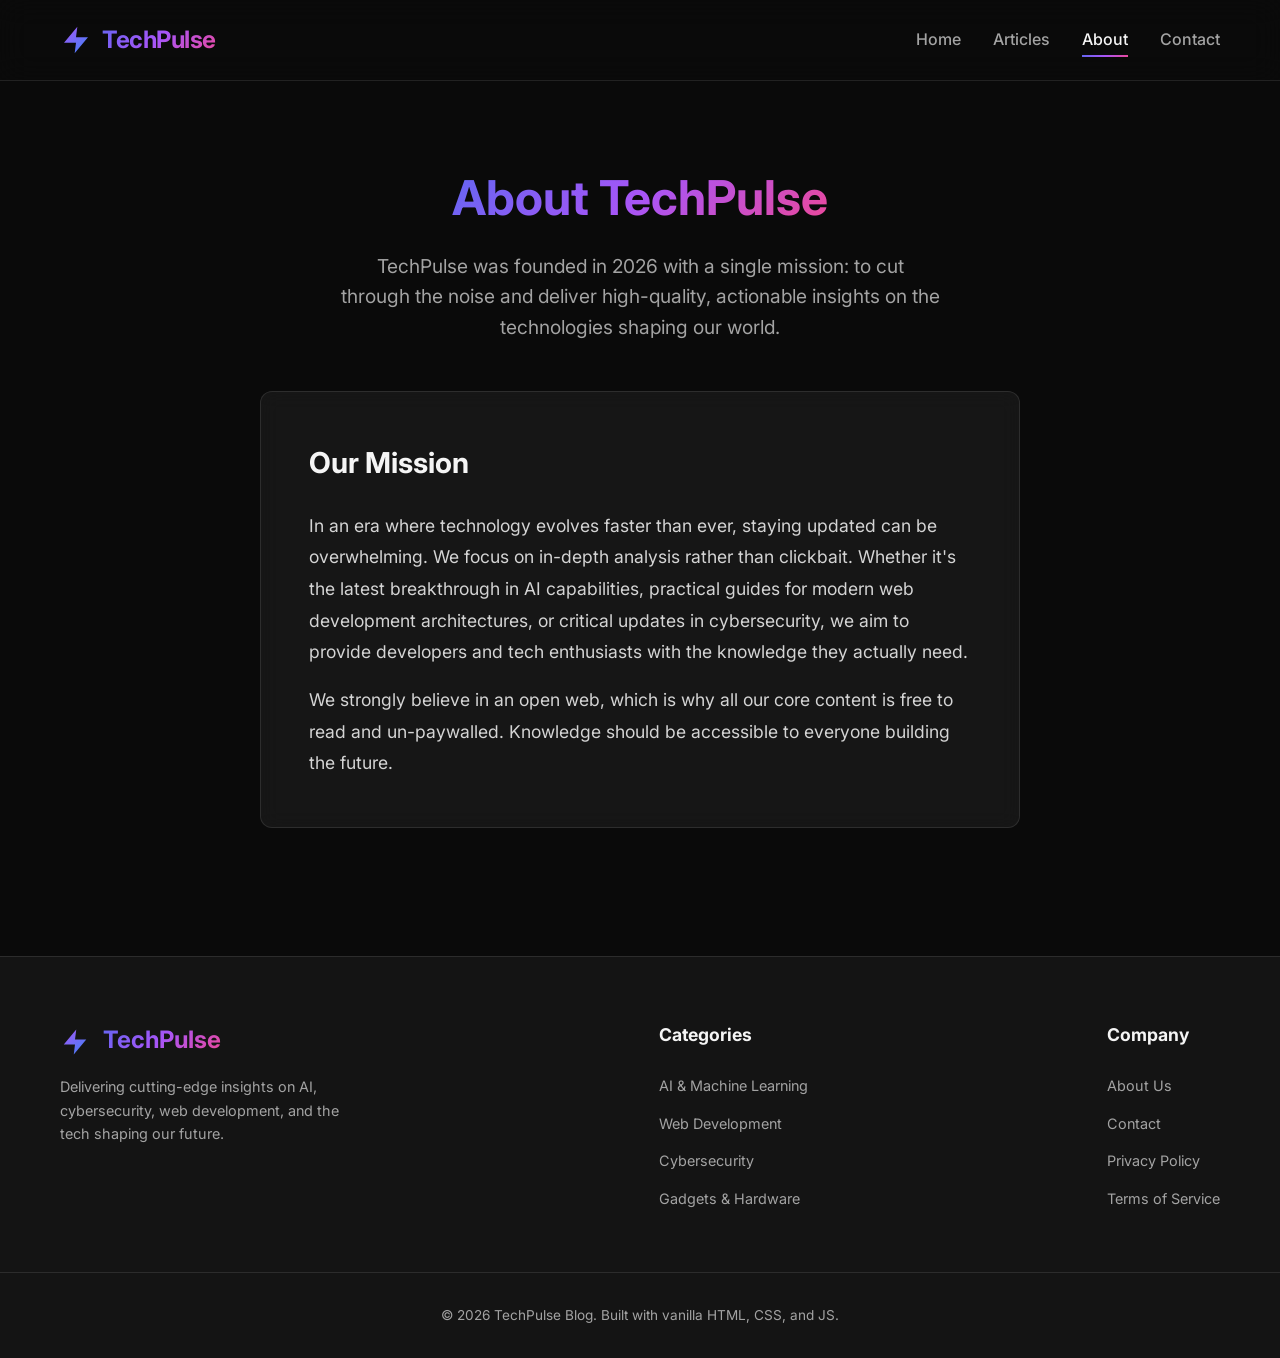
<file: about.html>
<!DOCTYPE html>
<html lang="en">

<head>
    <meta charset="UTF-8">
    <meta name="viewport" content="width=device-width, initial-scale=1.0">
    <title>About Us | TechPulse</title>
    <meta name="description"
        content="Learn more about TechPulse and our mission to provide the best deep dives into IT, AI, and Cybersecurity.">

    <!-- Favicon -->
    <link rel="icon" type="image/svg+xml" href="favicon.svg">

    <!-- FontAwesome for icons -->
    <link rel="stylesheet" href="https://cdnjs.cloudflare.com/ajax/libs/font-awesome/6.4.0/css/all.min.css">

    <!-- Custom CSS -->
    <link rel="stylesheet" href="style.css">
</head>

<body>

    <!-- Header / Navbar -->
    <header>
        <div class="container navbar">
            <div class="nav-logo">
                <a href="index.html">
                    <img src="logo.svg" alt="TechPulse Logo" class="nav-brand-logo">
                    <span class="gradient-text">TechPulse</span>
                </a>
            </div>

            <nav class="nav-links">
                <a href="index.html">Home</a>
                <a href="articles.html">Articles</a>
                <a href="about.html" class="active">About</a>
                <a href="contact.html">Contact</a>
            </nav>

            <button class="mobile-toggle" aria-label="Toggle Navigation">
                <i class="fas fa-bars"></i>
            </button>
        </div>
    </header>

    <main class="container about-section">
        <h1 class="single-title"><span class="gradient-text">About TechPulse</span></h1>
        <p class="article-desc" style="font-size: 1.2rem; max-width: 600px; margin: 0 auto 3rem;">
            TechPulse was founded in 2026 with a single mission: to cut through the noise and deliver high-quality,
            actionable insights on the technologies shaping our world.
        </p>

        <div class="glass" style="padding: 3rem; text-align: left; margin-bottom: 4rem;">
            <h2 style="margin-bottom: 1.5rem; font-size: 1.8rem;">Our Mission</h2>
            <p style="margin-bottom: 1rem; color: #d4d4d4; font-size: 1.1rem; line-height: 1.8;">
                In an era where technology evolves faster than ever, staying updated can be overwhelming. We focus on
                in-depth analysis rather than clickbait. Whether it's the latest breakthrough in AI capabilities,
                practical guides for modern web development architectures, or critical updates in cybersecurity, we aim
                to provide developers and tech enthusiasts with the knowledge they actually need.
            </p>
            <p style="color: #d4d4d4; font-size: 1.1rem; line-height: 1.8;">
                We strongly believe in an open web, which is why all our core content is free to read and un-paywalled.
                Knowledge should be accessible to everyone building the future.
            </p>
        </div>

    </main>

    <!-- Footer -->
    <footer>
        <div class="container footer-content">
            <div class="footer-brand">
                <a href="index.html" class="footer-logo">
                    <img src="logo.svg" alt="TechPulse Logo" style="height: 30px; vertical-align: middle; margin-right: 8px;">
                    <span class="gradient-text">TechPulse</span>
                </a>
                <p class="footer-desc">Delivering cutting-edge insights on AI, cybersecurity, web development, and the
                    tech shaping our future.</p>
            </div>

            <div class="footer-links">
                <h4>Categories</h4>
                <ul>
                    <li><a href="articles.html?category=ai">AI & Machine Learning</a></li>
                    <li><a href="articles.html?category=web">Web Development</a></li>
                    <li><a href="articles.html?category=cyber">Cybersecurity</a></li>
                    <li><a href="articles.html?category=gadgets">Gadgets & Hardware</a></li>
                </ul>
            </div>

            <div class="footer-links">
                <h4>Company</h4>
                <ul>
                    <li><a href="about.html">About Us</a></li>
                    <li><a href="contact.html">Contact</a></li>
                    <li><a href="#">Privacy Policy</a></li>
                    <li><a href="#">Terms of Service</a></li>
                </ul>
            </div>
        </div>
        <div class="footer-bottom">
            <p>&copy; 2026 TechPulse Blog. Built with vanilla HTML, CSS, and JS.</p>
        </div>
    </footer>

    <!-- Custom JS -->
    <script src="script.js"></script>
    <script src="analytics.js"></script>
</body>

</html>
</file>
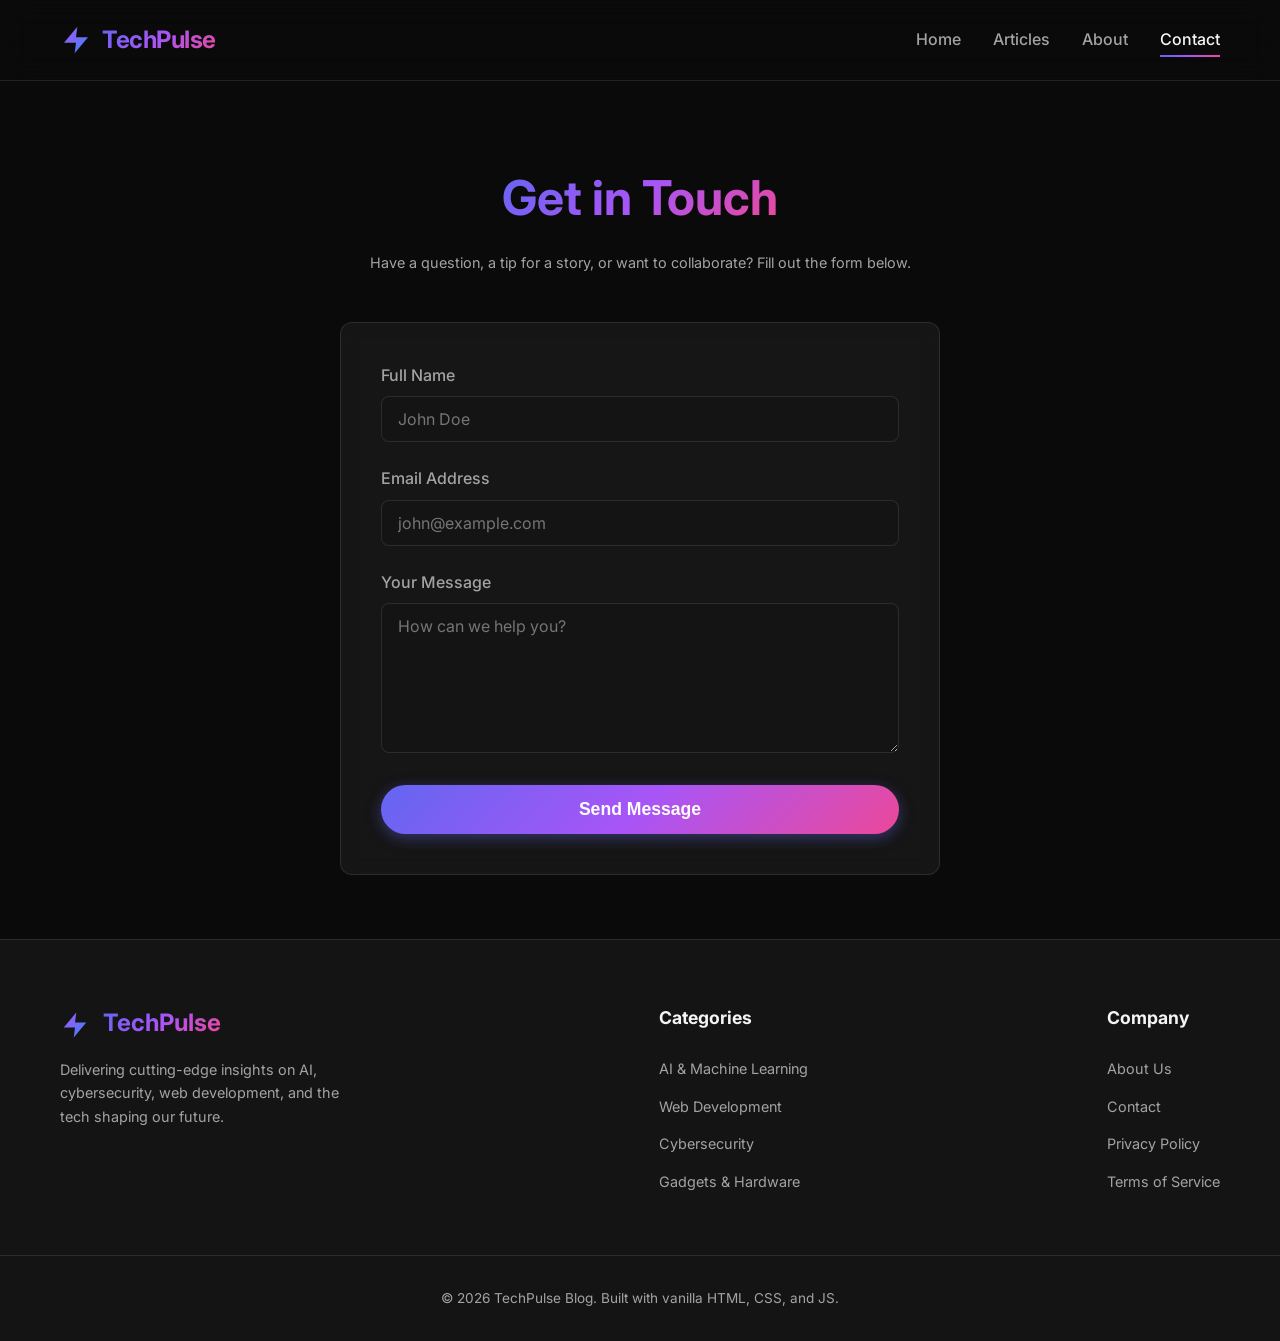
<file: contact.html>
<!DOCTYPE html>
<html lang="en">
<head>
    <meta charset="UTF-8">
    <meta name="viewport" content="width=device-width, initial-scale=1.0">
    <title>Contact Us | TechPulse</title>
    <meta name="description" content="Get in touch with the TechPulse team for inquiries, tips, or collaborations.">
    
    <!-- Favicon -->
    <link rel="icon" type="image/svg+xml" href="favicon.svg">
    
    

    <!-- FontAwesome for icons -->
    <link rel="stylesheet" href="https://cdnjs.cloudflare.com/ajax/libs/font-awesome/6.4.0/css/all.min.css">
    
    <!-- Custom CSS -->
    <link rel="stylesheet" href="style.css">
</head>
<body>

    <!-- Header / Navbar -->
    <header>
        <div class="container navbar">
            <div class="nav-logo">
                <a href="index.html">
                    <img src="logo.svg" alt="TechPulse Logo" class="nav-brand-logo">
                    <span class="gradient-text">TechPulse</span>
                </a>
            </div>
            
            <nav class="nav-links">
                <a href="index.html">Home</a>
                <a href="articles.html">Articles</a>
                <a href="about.html">About</a>
                <a href="contact.html" class="active">Contact</a>
            </nav>

            <button class="mobile-toggle" aria-label="Toggle Navigation">
                <i class="fas fa-bars"></i>
            </button>
        </div>
    </header>

    <main class="container" style="padding-top: 4rem; padding-bottom: 4rem; min-height: 80vh;">
        <div style="text-align: center; margin-bottom: 3rem;">
            <h1 class="single-title"><span class="gradient-text">Get in Touch</span></h1>
            <p class="article-desc">Have a question, a tip for a story, or want to collaborate? Fill out the form below.</p>
        </div>

        <div class="glass contact-form" style="padding: 2.5rem;">
            <div id="formSuccess" class="form-success">
                <i class="fas fa-check-circle" style="margin-right: 8px;"></i> Your message has been sent successfully. We will get back to you shortly!
            </div>

            <form id="contactForm" novalidate>
                <div class="form-group">
                    <label for="name">Full Name</label>
                    <input type="text" id="name" class="form-control" placeholder="John Doe" required>
                    <div id="nameError" class="form-error">Please enter your name.</div>
                </div>

                <div class="form-group">
                    <label for="email">Email Address</label>
                    <input type="email" id="email" class="form-control" placeholder="john@example.com" required>
                    <div id="emailError" class="form-error">Please enter a valid email address.</div>
                </div>

                <div class="form-group">
                    <label for="message">Your Message</label>
                    <textarea id="message" class="form-control" placeholder="How can we help you?" required></textarea>
                    <div id="messageError" class="form-error">Please enter a message.</div>
                </div>

                <button type="submit" class="btn btn-primary" style="width: 100%; font-size: 1.1rem; padding: 14px;">Send Message</button>
            </form>
        </div>
    </main>

    <!-- Footer -->
    <footer>
        <div class="container footer-content">
            <div class="footer-brand">
                <a href="index.html" class="footer-logo">
                    <img src="logo.svg" alt="TechPulse Logo" style="height: 30px; vertical-align: middle; margin-right: 8px;">
                    <span class="gradient-text">TechPulse</span>
                </a>
                <p class="footer-desc">Delivering cutting-edge insights on AI, cybersecurity, web development, and the tech shaping our future.</p>
            </div>
            
            <div class="footer-links">
                <h4>Categories</h4>
                <ul>
                    <li><a href="articles.html?category=ai">AI & Machine Learning</a></li>
                    <li><a href="articles.html?category=web">Web Development</a></li>
                    <li><a href="articles.html?category=cyber">Cybersecurity</a></li>
                    <li><a href="articles.html?category=gadgets">Gadgets & Hardware</a></li>
                </ul>
            </div>

            <div class="footer-links">
                <h4>Company</h4>
                <ul>
                    <li><a href="about.html">About Us</a></li>
                    <li><a href="contact.html">Contact</a></li>
                    <li><a href="#">Privacy Policy</a></li>
                    <li><a href="#">Terms of Service</a></li>
                </ul>
            </div>
        </div>
        <div class="footer-bottom">
            <p>&copy; 2026 TechPulse Blog. Built with vanilla HTML, CSS, and JS.</p>
        </div>
    </footer>

    <!-- Custom JS -->
    <script src="script.js"></script>
    <script src="analytics.js"></script>
</body>
</html>
</file>
<file: style.css>
@import url('https://fonts.googleapis.com/css2?family=Inter:wght@300;400;500;600;700&display=swap');

:root {
  --bg-primary: #0a0a0a;
  --bg-secondary: #141414;
  --bg-card: rgba(30, 30, 30, 0.6);
  --border-color: rgba(255, 255, 255, 0.1);
  --text-primary: #f5f5f5;
  --text-secondary: #a3a3a3;
  --accent: #6366f1;
  --accent-hover: #4f46e5;
  --gradient-primary: linear-gradient(135deg, #6366f1, #a855f7, #ec4899);
  --font-family: 'Inter', sans-serif;
  --shadow: 0 4px 30px rgba(0, 0, 0, 0.5);
  --radius: 12px;
  --transition: all 0.3s ease;
}

* {
  margin: 0;
  padding: 0;
  box-sizing: border-box;
}

html {
  scroll-behavior: smooth;
}

body {
  font-family: var(--font-family);
  background-color: var(--bg-primary);
  color: var(--text-primary);
  line-height: 1.6;
  min-height: 100vh;
  display: flex;
  flex-direction: column;
}

a {
  text-decoration: none;
  color: inherit;
  transition: var(--transition);
}

ul {
  list-style: none;
}

/* Glassmorphism helpers */
.glass {
  background: var(--bg-card);
  backdrop-filter: blur(10px);
  -webkit-backdrop-filter: blur(10px);
  border: 1px solid var(--border-color);
  border-radius: var(--radius);
}

/* Typography elements */
.gradient-text {
  background: var(--gradient-primary);
  -webkit-background-clip: text;
  -webkit-text-fill-color: transparent;
  background-clip: text;
}

/* Layout */
.container {
  width: 100%;
  max-width: 1200px;
  margin: 0 auto;
  padding: 0 20px;
}

/* --- Navigation --- */
header {
  position: sticky;
  top: 0;
  z-index: 1000;
  border-bottom: 1px solid var(--border-color);
  background: rgba(10, 10, 10, 0.8);
  backdrop-filter: blur(15px);
}

.navbar {
  display: flex;
  justify-content: space-between;
  align-items: center;
  height: 80px;
}

.nav-logo a {
  font-size: 1.5rem;
  font-weight: 700;
  letter-spacing: -0.5px;
  display: flex;
  align-items: center;
  gap: 10px;
}

.nav-brand-logo {
  height: 32px;
  width: auto;
}

.nav-links {
  display: flex;
  gap: 2rem;
}

.nav-links a {
  font-weight: 500;
  color: var(--text-secondary);
  position: relative;
}

.nav-links a::after {
  content: '';
  position: absolute;
  width: 0;
  height: 2px;
  bottom: -4px;
  left: 0;
  background: var(--gradient-primary);
  transition: var(--transition);
}

.nav-links a:hover, 
.nav-links a.active {
  color: var(--text-primary);
}

.nav-links a:hover::after,
.nav-links a.active::after {
  width: 100%;
}

.mobile-toggle {
  display: none;
  cursor: pointer;
  background: none;
  border: none;
  color: var(--text-primary);
  font-size: 1.5rem;
}

/* --- Hero Section --- */
.hero {
  padding: 100px 0;
  text-align: center;
  position: relative;
  overflow: hidden;
}

/* Subtle background glow effect */
.hero::before {
  content: '';
  position: absolute;
  top: -50%;
  left: 50%;
  transform: translateX(-50%);
  width: 600px;
  height: 600px;
  background: radial-gradient(circle, rgba(99,102,241,0.15) 0%, rgba(10,10,10,0) 70%);
  border-radius: 50%;
  z-index: -1;
}

.hero h1 {
  font-size: 4rem;
  line-height: 1.1;
  margin-bottom: 1.5rem;
  letter-spacing: -1px;
}

.hero p {
  font-size: 1.2rem;
  color: var(--text-secondary);
  max-width: 600px;
  margin: 0 auto 2.5rem;
}

.btn {
  display: inline-block;
  padding: 12px 28px;
  border-radius: 30px;
  font-weight: 600;
  cursor: pointer;
  transition: var(--transition);
  border: none;
}

.btn-primary {
  background: var(--gradient-primary);
  color: white;
  box-shadow: 0 4px 15px rgba(99, 102, 241, 0.4);
}

.btn-primary:hover {
  transform: translateY(-2px);
  box-shadow: 0 6px 20px rgba(99, 102, 241, 0.6);
}

/* --- Sections --- */
.section-header {
  display: flex;
  justify-content: space-between;
  align-items: center;
  margin-bottom: 3rem;
}

.section-title {
  font-size: 2.5rem;
  font-weight: 700;
}

/* --- Article Grid --- */
.article-grid {
  display: grid;
  grid-template-columns: repeat(auto-fill, minmax(320px, 1fr));
  gap: 2rem;
  margin-bottom: 4rem;
}

.article-card {
  display: flex;
  flex-direction: column;
  overflow: hidden;
  transition: var(--transition);
  height: 100%;
  border: 1px solid var(--border-color);
  background: var(--bg-card);
  border-radius: var(--radius);
}

.article-card:hover {
  transform: translateY(-5px);
  border-color: var(--accent);
  box-shadow: var(--shadow);
}

.article-image {
  width: 100%;
  height: 200px;
  object-fit: cover;
  border-bottom: 1px solid var(--border-color);
}

.article-content {
  padding: 1.5rem;
  display: flex;
  flex-direction: column;
  flex-grow: 1;
}

.article-tags {
  display: flex;
  gap: 0.5rem;
  margin-bottom: 1rem;
  flex-wrap: wrap;
}

.tag {
  font-size: 0.75rem;
  font-weight: 600;
  padding: 4px 10px;
  border-radius: 20px;
  text-transform: uppercase;
  letter-spacing: 0.5px;
}

.tag.ai { background: rgba(99, 102, 241, 0.1); color: #818cf8; border: 1px solid rgba(129, 140, 248, 0.2); }
.tag.cyber { background: rgba(236, 72, 153, 0.1); color: #f472b6; border: 1px solid rgba(244, 114, 182, 0.2); }
.tag.web { background: rgba(168, 85, 247, 0.1); color: #c084fc; border: 1px solid rgba(192, 132, 252, 0.2); }
.tag.gadgets { background: rgba(52, 211, 153, 0.1); color: #6ee7b7; border: 1px solid rgba(110, 231, 183, 0.2); }

.article-title {
  font-size: 1.25rem;
  margin-bottom: 0.75rem;
  line-height: 1.4;
}

.article-title a {
  color: var(--text-primary);
}

.article-title a:hover {
  color: var(--accent);
}

.article-desc {
  color: var(--text-secondary);
  font-size: 0.9rem;
  margin-bottom: 1.5rem;
  flex-grow: 1;
}

.article-meta {
  display: flex;
  justify-content: space-between;
  align-items: center;
  font-size: 0.8rem;
  color: var(--text-secondary);
  border-top: 1px solid var(--border-color);
  padding-top: 1rem;
  margin-top: auto;
}

/* --- Filters (Articles page) --- */
.filters {
  display: flex;
  gap: 1rem;
  margin-bottom: 3rem;
  flex-wrap: wrap;
}

.filter-btn {
  background: var(--bg-secondary);
  color: var(--text-secondary);
  border: 1px solid var(--border-color);
  padding: 8px 16px;
  border-radius: 20px;
  cursor: pointer;
  transition: var(--transition);
  font-family: inherit;
  font-weight: 500;
}

.filter-btn:hover, .filter-btn.active {
  background: var(--accent);
  color: white;
  border-color: var(--accent);
}

/* --- Pagination --- */
.pagination {
  display: flex;
  justify-content: center;
  gap: 0.5rem;
  margin-top: 2rem;
  margin-bottom: 4rem;
}

.page-btn {
  width: 40px;
  height: 40px;
  border-radius: 8px;
  border: 1px solid var(--border-color);
  background: var(--bg-secondary);
  color: var(--text-primary);
  display: flex;
  align-items: center;
  justify-content: center;
  cursor: pointer;
  transition: var(--transition);
  font-family: inherit;
}

.page-btn:hover, .page-btn.active {
  background: var(--accent);
  border-color: var(--accent);
}

.page-btn:disabled {
  opacity: 0.5;
  cursor: not-allowed;
}

/* --- Single Article --- */
.single-article {
  max-width: 800px;
  margin: 4rem auto;
}

.single-header {
  text-align: center;
  margin-bottom: 3rem;
}

.single-title {
  font-size: 3rem;
  line-height: 1.2;
  margin: 1.5rem 0;
}

.single-meta {
  display: flex;
  justify-content: center;
  gap: 2rem;
  color: var(--text-secondary);
  font-size: 0.95rem;
}

.single-image {
  width: 100%;
  height: auto;
  border-radius: var(--radius);
  margin-bottom: 3rem;
  border: 1px solid var(--border-color);
}

.article-body {
  font-size: 1.1rem;
  line-height: 1.8;
  color: #d4d4d4;
}

.article-body h2 {
  font-size: 2rem;
  margin: 2.5rem 0 1rem;
  color: var(--text-primary);
}

.article-body p {
  margin-bottom: 1.5rem;
}

.article-body ul {
  list-style: disc;
  margin: 0 0 1.5rem 1.5rem;
}

.article-body li {
  margin-bottom: 0.5rem;
}

.article-body pre {
  background: #1e1e1e;
  padding: 1.5rem;
  border-radius: var(--radius);
  overflow-x: auto;
  margin-bottom: 1.5rem;
  border: 1px solid var(--border-color);
  font-family: 'Courier New', Courier, monospace;
  font-size: 0.95rem;
}

/* --- Share Buttons --- */
.share-section {
  display: flex;
  align-items: center;
  gap: 1rem;
  margin-top: 4rem;
  padding-top: 2rem;
  border-top: 1px solid var(--border-color);
}

.share-btn {
  width: 40px;
  height: 40px;
  border-radius: 50%;
  border: 1px solid var(--border-color);
  display: flex;
  align-items: center;
  justify-content: center;
  background: var(--bg-secondary);
  transition: var(--transition);
}

.share-btn:hover {
  background: var(--accent);
  border-color: var(--accent);
  transform: translateY(-3px);
}

/* --- Form --- */
.contact-form {
  max-width: 600px;
  margin: 0 auto;
}

.form-group {
  margin-bottom: 1.5rem;
}

.form-group label {
  display: block;
  margin-bottom: 0.5rem;
  font-weight: 500;
  color: var(--text-secondary);
}

.form-control {
  width: 100%;
  padding: 12px 16px;
  background: var(--bg-secondary);
  border: 1px solid var(--border-color);
  border-radius: 8px;
  color: var(--text-primary);
  font-family: inherit;
  font-size: 1rem;
  transition: var(--transition);
}

.form-control:focus {
  outline: none;
  border-color: var(--accent);
  box-shadow: 0 0 0 3px rgba(99, 102, 241, 0.2);
}

textarea.form-control {
  min-height: 150px;
  resize: vertical;
}

.form-error {
  color: #ef4444;
  font-size: 0.85rem;
  margin-top: 0.5rem;
  display: none;
}

.form-success {
  background: rgba(34, 197, 94, 0.1);
  color: #4ade80;
  padding: 1rem;
  border-radius: 8px;
  border: 1px solid rgba(74, 222, 128, 0.2);
  margin-bottom: 1.5rem;
  display: none;
}

/* --- About --- */
.about-section {
  max-width: 800px;
  margin: 4rem auto;
  text-align: center;
}

.author-image {
  width: 150px;
  height: 150px;
  border-radius: 50%;
  object-fit: cover;
  margin: 0 auto 2rem;
  border: 3px solid var(--accent);
  padding: 5px;
}

/* --- Footer --- */
footer {
  margin-top: auto;
  padding: 4rem 0 2rem;
  border-top: 1px solid var(--border-color);
  background: var(--bg-secondary);
}

.footer-content {
  display: flex;
  justify-content: space-between;
  flex-wrap: wrap;
  gap: 2rem;
  margin-bottom: 3rem;
}

.footer-brand {
  max-width: 300px;
}

.footer-logo {
  font-size: 1.5rem;
  font-weight: 700;
  margin-bottom: 1rem;
  display: inline-block;
}

.footer-desc {
  color: var(--text-secondary);
  font-size: 0.9rem;
}

.footer-links h4 {
  margin-bottom: 1.5rem;
  font-size: 1.1rem;
}

.footer-links ul li {
  margin-bottom: 0.75rem;
}

.footer-links ul li a {
  color: var(--text-secondary);
  font-size: 0.9rem;
}

.footer-links ul li a:hover {
  color: var(--accent);
}

.footer-bottom {
  text-align: center;
  padding-top: 2rem;
  border-top: 1px solid var(--border-color);
  color: var(--text-secondary);
  font-size: 0.85rem;
}

/* --- Utilities --- */
.mt-5 { margin-top: 3rem; }
.mb-5 { margin-bottom: 3rem; }
.text-center { text-align: center; }

/* --- Responsive --- */
@media (max-width: 768px) {
  .nav-links {
    position: fixed;
    top: 80px;
    left: -100%;
    width: 100%;
    height: calc(100vh - 80px);
    background: var(--bg-primary);
    flex-direction: column;
    align-items: center;
    justify-content: center;
    transition: var(--transition);
  }

  .nav-links.active {
    left: 0;
  }

  .mobile-toggle {
    display: block;
  }

  .hero h1 {
    font-size: 2.5rem;
  }
  
  .section-title {
    font-size: 2rem;
  }
  
  .single-title {
    font-size: 2rem;
  }

  .single-meta {
    flex-direction: column;
    gap: 0.5rem;
  }
}
</file>
